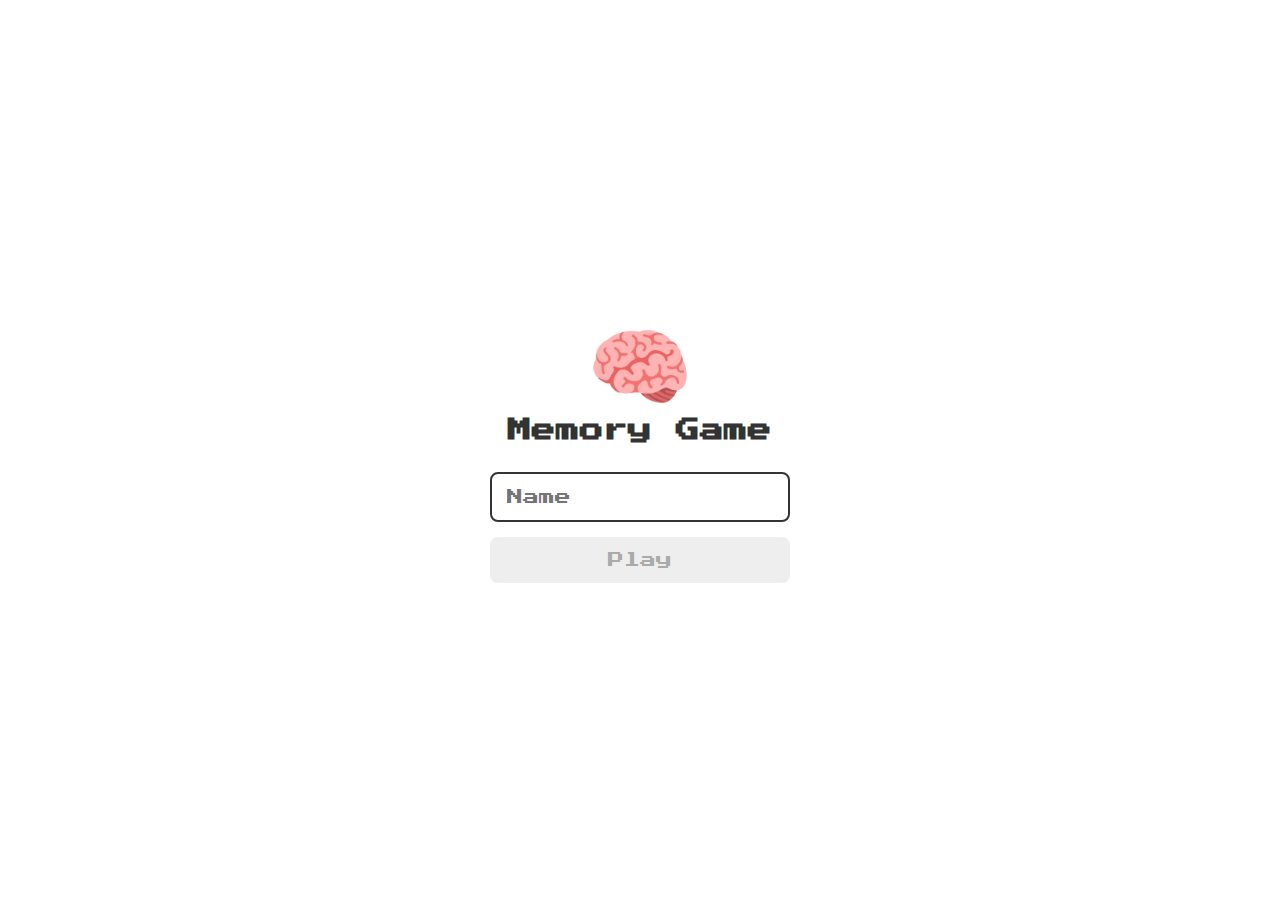
<file: index.html>
<!DOCTYPE html>
<html lang="en">
<head>
    <meta charset="UTF-8">
    <meta name="viewport" content="width=device-width, initial-scale=1.0">
    <title>Memory Game | Login</title>

    <link rel="stylesheet" href="assets/css/reset.css">
    <link rel="stylesheet" href="assets/css/login.css">

    <script defer src="assets/js/login.js"></script>
</head>
<body>
    <form class="loginForm">
        <div class="loginHeader">
            <img src="./assets/images/brain.png" alt="Brain icon">
            <h1>Memory Game</h1>
        </div>

        <input type="text" placeholder="Name" class="loginInput">
        <button type="submit" class="loginButton" disabled>Play</button>
    </form>
</body>
</html>
</file>
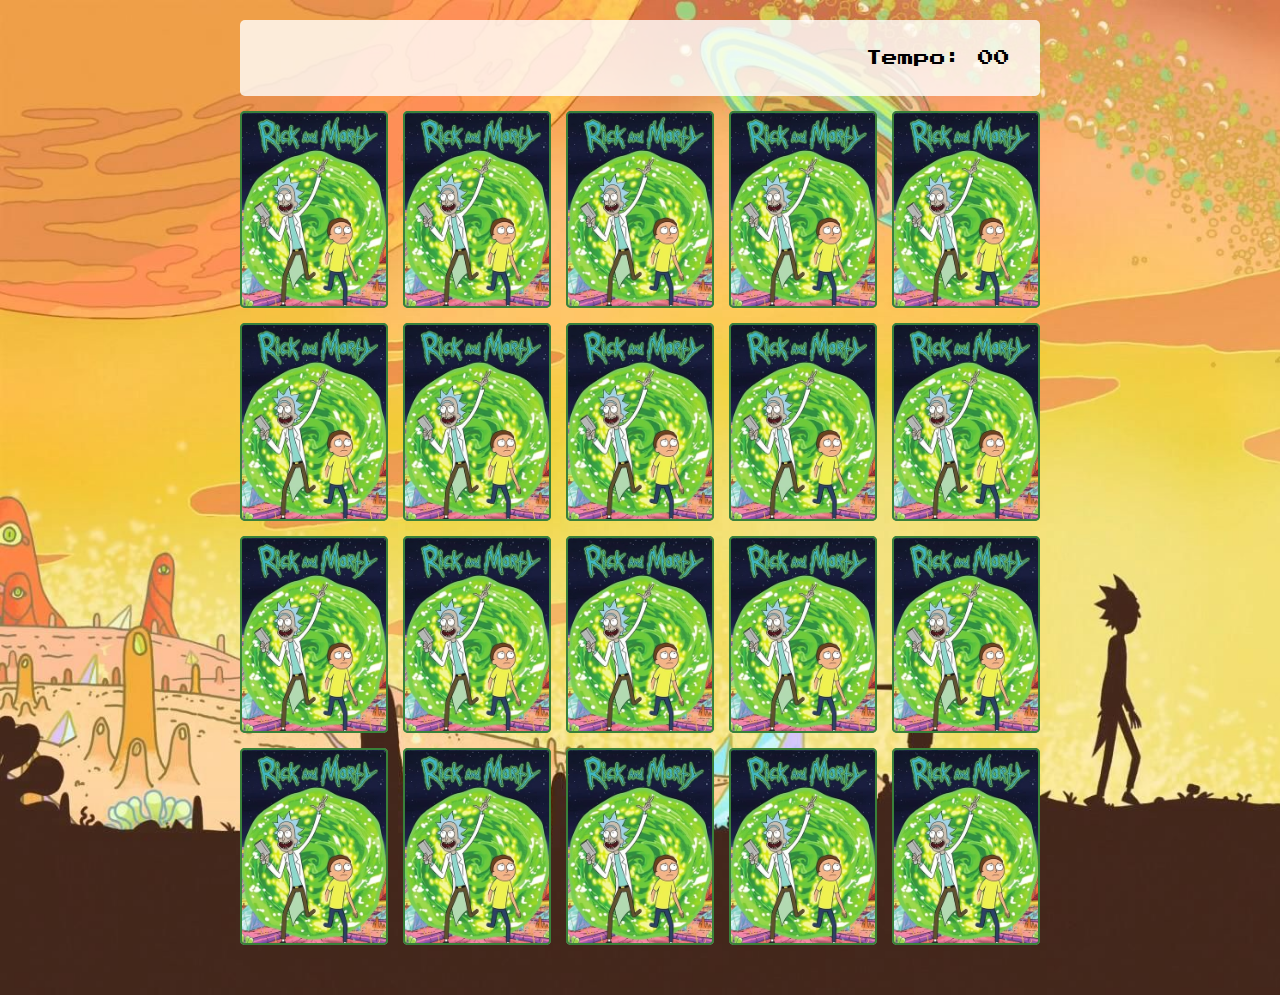
<file: pages/game.html>
<!DOCTYPE html>
<html lang="en">
<head>
    <meta charset="UTF-8">
    <meta name="viewport" content="width=device-width, initial-scale=1.0">
    <title>Memory Game</title>

    <link rel="stylesheet" href="../assets/css/reset.css">
    <link rel="stylesheet" href="../assets/css/game.css">

    <script defer src="../assets/js/game.js"></script>
</head>
<body>
    <main>
        <header>
            <span class="player"></span>
            <span>Tempo: <span class="timer">00</span></span>
        </header>
    
        <div class="grid">
        </div>
    </main>
</body>
</html>
</file>
<file: assets/css/login.css>
.loginForm {
    height: 100vh;
    display: flex;
    flex-direction: column;
    align-items: center;
    justify-content: center;
}

.loginHeader {
    display: flex;
    flex-direction: column;
    align-items: center;
    justify-content: center;
    margin-bottom: 30px;
}

.loginHeader img {
    width: 100px;
}

.loginHeader h1 {
    color: #333;
    font-size: 1.5em;
}

.loginInput {
    border: 2px solid #333;
    border-radius: 8px;
    color: #333;
    font-size: 1em;
    margin-bottom: 15px;
    max-width: 300px;
    width: 100%;
    outline: none;
    padding: 15px;
}

.loginButton {
    background-color: #ee665c;
    border-radius: 8px;
    color: #fff;
    padding: 15px;
    width: 100%;
    max-width: 300px;
    font-size: 1em;
    cursor: pointer;
}

.loginButton:disabled {
    background-color: #eee;
    color: #aaa;
    cursor: auto;
}
</file>
<file: assets/css/game.css>
main {
    display: flex;
    flex-direction: column;
    width: 100%;
    background-color: blue;
    min-height: 100vh;
    align-items: center;
    justify-content: center;
    padding: 20px 20px 50px;
    background-image: url('/assets/images/bg.jpg');
    background-size: cover;
}

header {
    display: flex;
    align-items: center;
    justify-content: space-between;
    width: 100%;
    max-width: 800px;
    padding: 30px;
    margin: 0 0 15px;
    background-color: rgba(255, 255, 255, 0.8);
    font-size: 1em;
    border-radius: 5px;
}

.grid {
    display: grid;
    width: 100%;
    max-width: 800px;
    grid-template-columns: repeat(5, 1fr);
    gap: 15px;
    margin: 0 auto;
}

.card {
    aspect-ratio: 3/4;
    width: 100%;
    border-radius: 5px;
    position: relative;
    transition: all 400ms ease;
    transform-style: preserve-3d;
    background-color: #ccc;
}

.face {
    width: 100%;
    height: 100%;
    position: absolute;
    background-size: cover;
    background-position: center;
    border: 2px solid #39813a;
    border-radius: 5px;
    transition: all 400ms ease;
}

.front {
    tranform: rotateY(180deg)
}

.back {
    background-image: url('/assets/images/back.png');
    backface-visibility: hidden;
}

.reveal-card {
    transform: rotateY(180deg)
}

.disabled-card {
    filter: saturate(0);
    opacity: 0.5;
}
</file>
